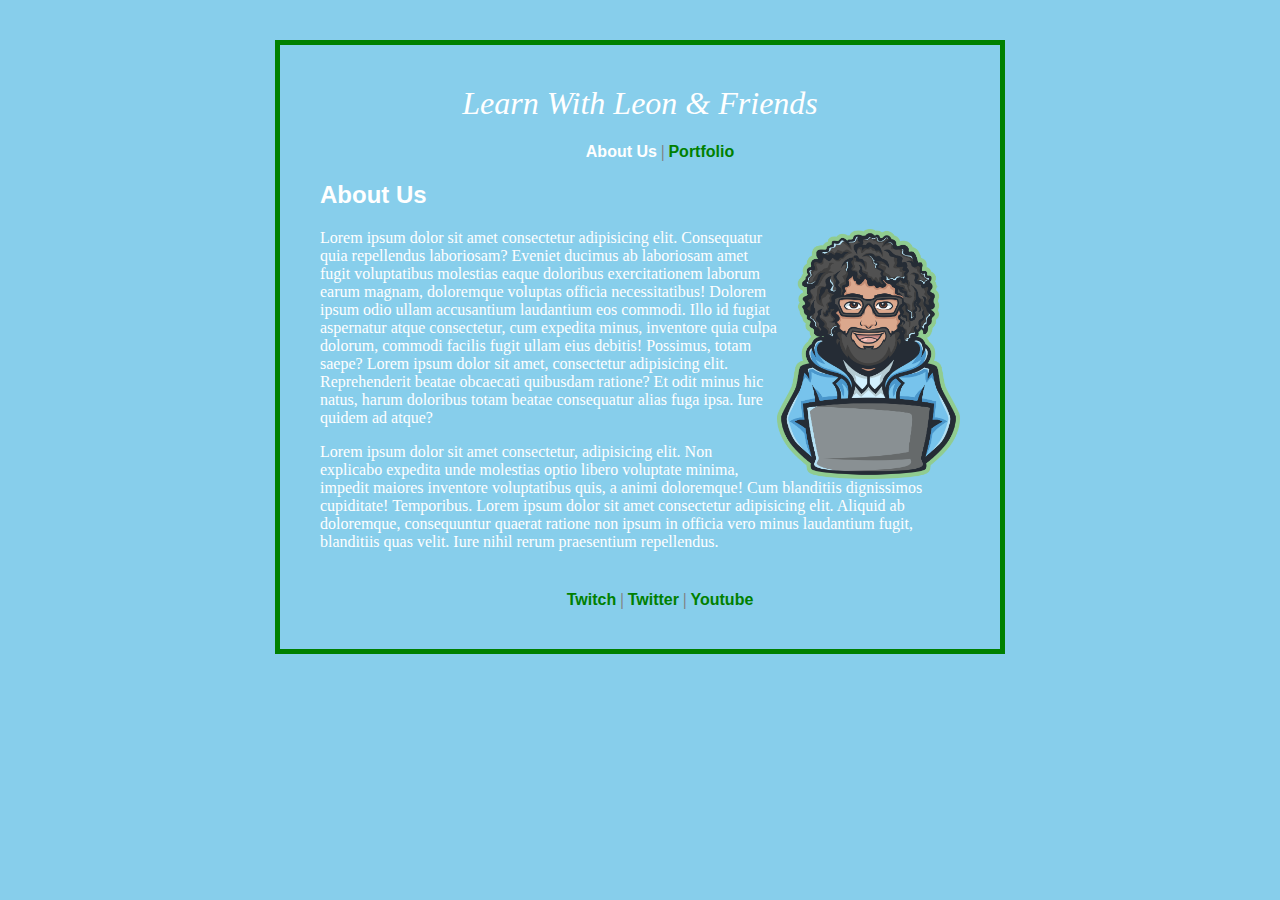
<file: html-practice/simple-site-lab/index.html>
<html lang="en">
  <head>
    <meta charset="UTF-8" />
    <meta name="viewport" content="width=device-width, initial-scale=1.0" />
    <link rel="stylesheet" href="style.css" />
    <title>Learn With Leon & Friends</title>
  </head>
  <body>
    <header>
      <h1>Learn With Leon & Friends</h1>
      <nav>
        <ul>
          <li> About Us</li>
          <span> | </span>
          <li><a href="#"> Portfolio</a></li>
        </ul>
      </nav>
    </header>
    <section>
      <h2>About Us</h2>
      <img src="logo.png" alt="logo" />
      <p>
        Lorem ipsum dolor sit amet consectetur adipisicing elit. Consequatur
        quia repellendus laboriosam? Eveniet ducimus ab laboriosam amet fugit
        voluptatibus molestias eaque doloribus exercitationem laborum earum
        magnam, doloremque voluptas officia necessitatibus! Dolorem ipsum odio
        ullam accusantium laudantium eos commodi. Illo id fugiat aspernatur
        atque consectetur, cum expedita minus, inventore quia culpa dolorum,
        commodi facilis fugit ullam eius debitis! Possimus, totam saepe? Lorem ipsum dolor sit amet, consectetur adipisicing elit. Reprehenderit beatae obcaecati quibusdam ratione? Et odit minus hic natus, harum doloribus totam beatae consequatur alias fuga ipsa. Iure quidem ad atque?
      </p>
      <p>
        Lorem ipsum dolor sit amet consectetur, adipisicing elit. Non explicabo
        expedita unde molestias optio libero voluptate minima, impedit maiores
        inventore voluptatibus quis, a animi doloremque! Cum blanditiis
        dignissimos cupiditate! Temporibus. Lorem ipsum dolor sit amet consectetur adipisicing elit. Aliquid ab doloremque, consequuntur quaerat ratione non ipsum in officia vero minus laudantium fugit, blanditiis quas velit. Iure nihil rerum praesentium repellendus.
      </p>
    </section>
    <footer>
      <ul>
        <li><a href="#">Twitch</a></li>
        <span> | </span>
        <li><a href="#">Twitter</a></li>
        <span> | </span>
        <li><a href="#">Youtube</a></li>
      </ul>
    </footer>
  </body>
</html>
</file>
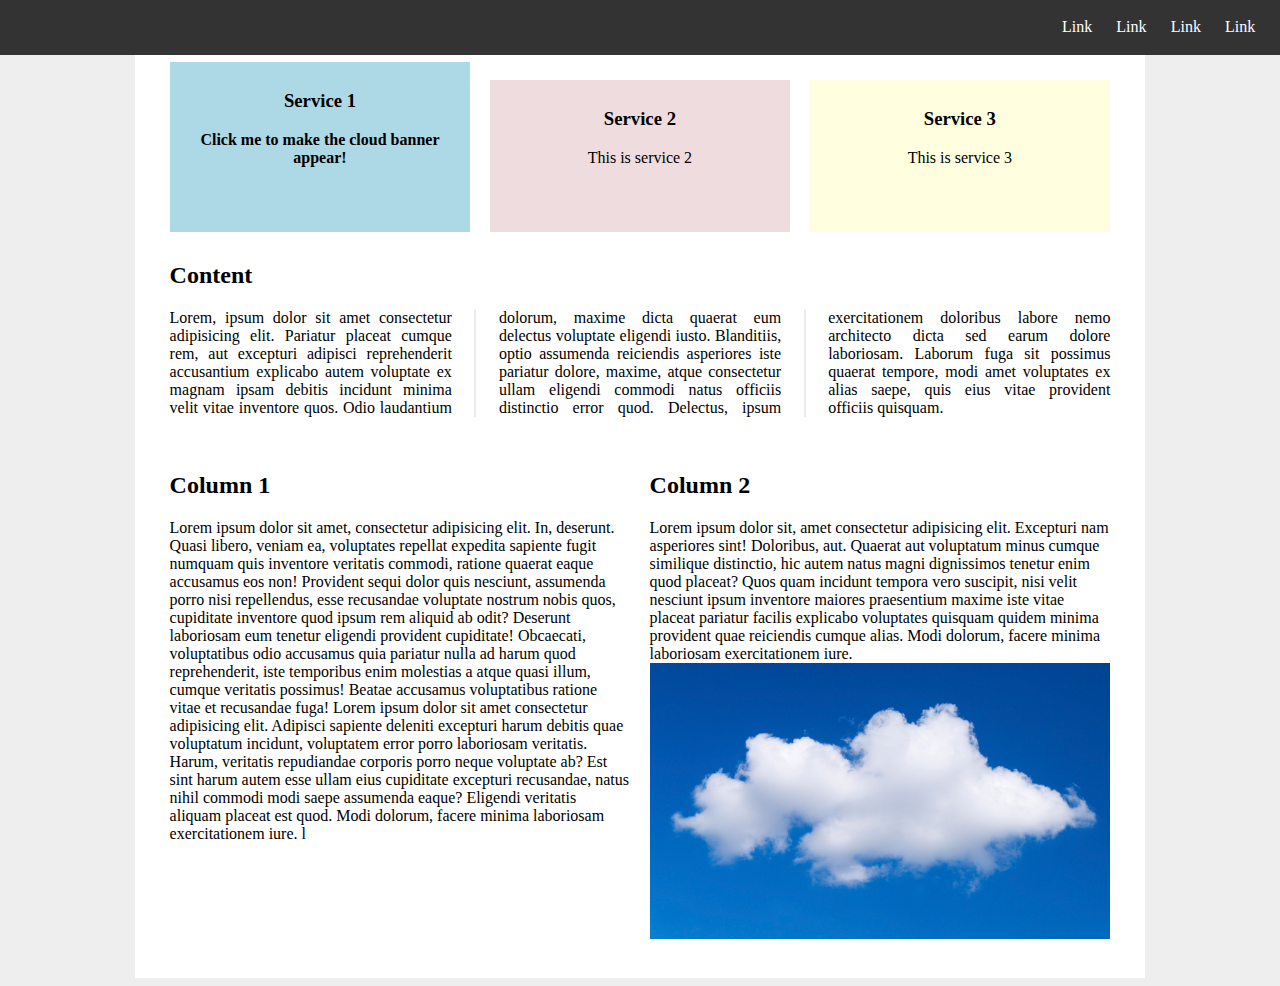
<file: layouts-float/layout1/index.html>
<!DOCTYPE html>
<html lang="en">
<head>
  <meta charset="UTF-8">
  <meta http-equiv="X-UA-Compatible" content="IE=edge">
  <meta name="viewport" content="width=device-width, initial-scale=1.0">
  <link rel="stylesheet" href="styles/style.css">
  <title>Layout 1</title>
</head>
<body>
 <header>
  <nav>
    <ul>
      <li><a href="#">Link</a></li>
      <li><a href="#">Link</a></li>
      <li><a href="#">Link</a></li>
      <li><a href="#">Link</a></li>
    </ul>
  </nav>
 </header>
 <main>
  <section class="banner">
    <img src="media/cloud.jpg" alt="cloud" class="hidden" id="cloud">
    <h1>Blue Sky Thinking! <br> Layout 1</h1>
  </section>
  <section class="services">
    <section class="service" id="service1">
      <h3>Service 1</h3>
      <p>Click me to make the cloud banner appear!</p>
    </section>
    <section class="service">
      <h3>Service 2</h3>
      <p>This is service 2</p>
    </section>
    <section class="service">
      <h3>Service 3</h3>
      <p>This is service 3</p>
    </section>
  </section>
  <article>
    <h2>Content</h2>
    <p>
      Lorem, ipsum dolor sit amet consectetur adipisicing elit. Pariatur placeat cumque rem, aut excepturi adipisci reprehenderit accusantium explicabo autem voluptate ex magnam ipsam debitis incidunt minima velit vitae inventore quos.
      Odio laudantium dolorum, maxime dicta quaerat eum delectus voluptate eligendi iusto. Blanditiis, optio assumenda reiciendis asperiores iste pariatur dolore, maxime, atque consectetur ullam eligendi commodi natus officiis distinctio error quod.
      Delectus, ipsum exercitationem doloribus labore nemo architecto dicta sed earum dolore laboriosam. Laborum fuga sit possimus quaerat tempore, modi amet voluptates ex alias saepe, quis eius vitae provident officiis quisquam.
    </p>
  </article>
  <section>
    <section class="column">
      <h2>Column 1</h2>
      <p>Lorem ipsum dolor sit amet, consectetur adipisicing elit. In, deserunt. Quasi libero, veniam ea, voluptates repellat expedita sapiente fugit numquam quis inventore veritatis commodi, ratione quaerat eaque accusamus eos non!
      Provident sequi dolor quis nesciunt, assumenda porro nisi repellendus, esse recusandae voluptate nostrum nobis quos, cupiditate inventore quod ipsum rem aliquid ab odit? Deserunt laboriosam eum tenetur eligendi provident cupiditate!
      Obcaecati, voluptatibus odio accusamus quia pariatur nulla ad harum quod reprehenderit, iste temporibus enim molestias a atque quasi illum, cumque veritatis possimus! Beatae accusamus voluptatibus ratione vitae et recusandae fuga!
      Lorem ipsum dolor sit amet consectetur adipisicing elit. Adipisci sapiente deleniti excepturi harum debitis quae voluptatum incidunt, voluptatem error porro laboriosam veritatis. Harum, veritatis repudiandae corporis porro neque voluptate ab?
      Est sint harum autem esse ullam eius cupiditate excepturi recusandae, natus nihil commodi modi saepe assumenda eaque? Eligendi veritatis aliquam placeat est quod. Modi dolorum, facere minima laboriosam exercitationem iure.
    l</p>
    </section>
    <section class="column">
      <h2>Column 2</h2>
      Lorem ipsum dolor sit, amet consectetur adipisicing elit. Excepturi nam asperiores sint! Doloribus, aut. Quaerat aut voluptatum minus cumque similique distinctio, hic autem natus magni dignissimos tenetur enim quod placeat?
      Quos quam incidunt tempora vero suscipit, nisi velit nesciunt ipsum inventore maiores praesentium maxime iste vitae placeat pariatur facilis explicabo voluptates quisquam quidem minima provident quae reiciendis cumque alias.  Modi dolorum, facere minima laboriosam exercitationem iure.
      <img src="media/cloud.jpg" alt="cloud">
    </section>
  </section>
 </main>
 <script src="scripts/script.js"></script>
</body>
</html>
</file>
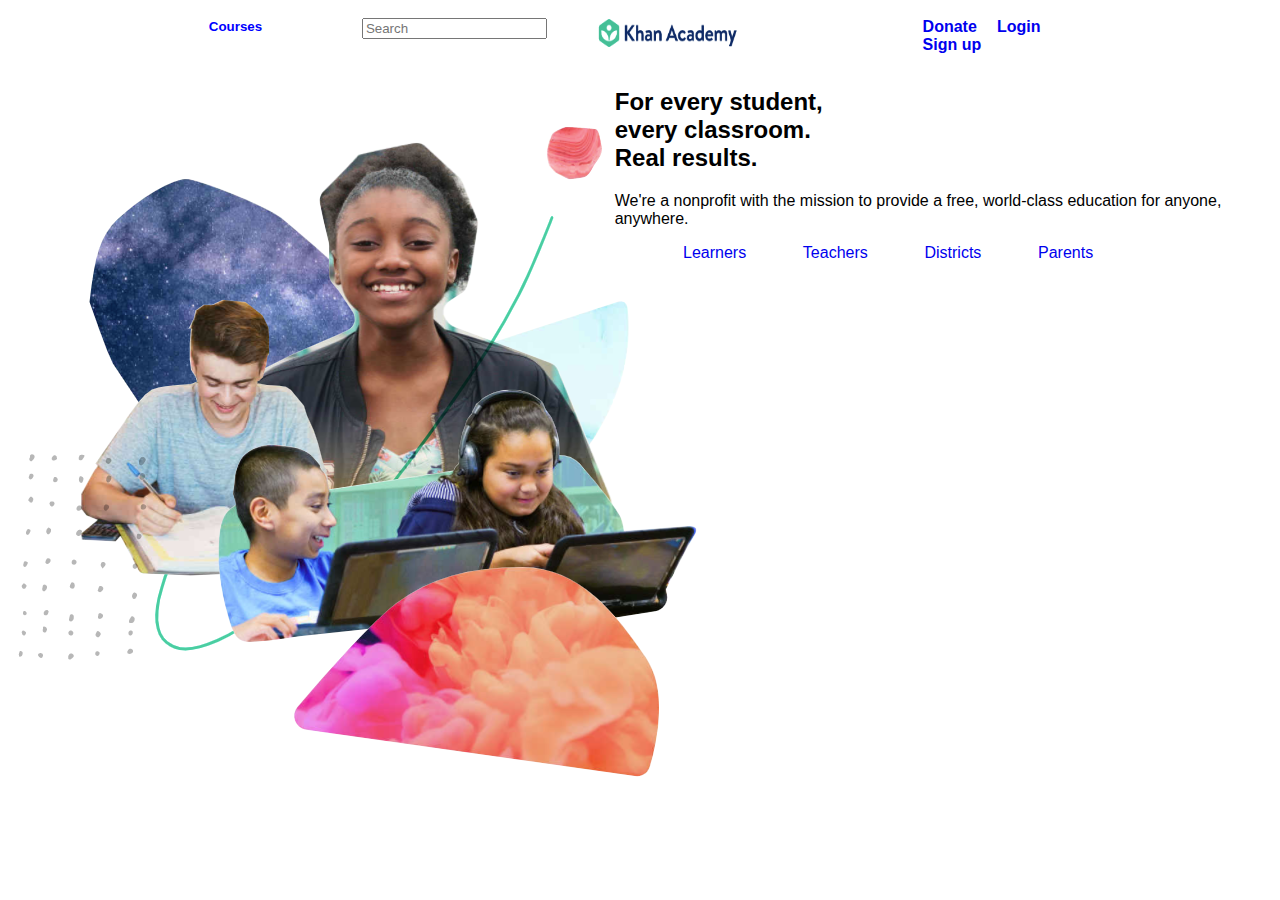
<file: layouts-float/layout2/index.html>
<!DOCTYPE html>
<html lang="en">
<head>
  <meta charset="UTF-8">
  <meta http-equiv="X-UA-Compatible" content="IE=edge">
  <meta name="viewport" content="width=device-width, initial-scale=1.0">
  <title>Layout 2 - Khan Academy</title>
  <link rel="stylesheet" href="styles/style.css">
</head>
<body>
  <header>
    <nav>
      <button>Courses</button>
      <form action="index.html">
        <input type="text" placeholder="Search">
      </form>
      <img src="media/logo.png" alt="Khan Academy logo">
      <ul>
        <li><a href="#">Donate</a></li>
        <li><a href="#">Login</a></li>
        <li><a href="#">Sign up</a></li>
      </ul>
    </nav>
    <section>
      <section>
        <img src="media/main-image.png" alt="students learning">
      </section>
      <section>
        <h2>
          For every student,
          every classroom.
          Real results.
        </h2>
        <p>We're a nonprofit with the mission to provide a free, world-class education for anyone, anywhere.</p>
        <ul>
          <li><a href="#">Learners</a> </li>
          <li><a href="#">Teachers</a> </li>
          <li><a href="#">Districts</a> </li>
          <li><a href="#">Parents</a> </li>
        </ul>
      </section>
    </section>
  </header> 
</body>
</html>
</file>
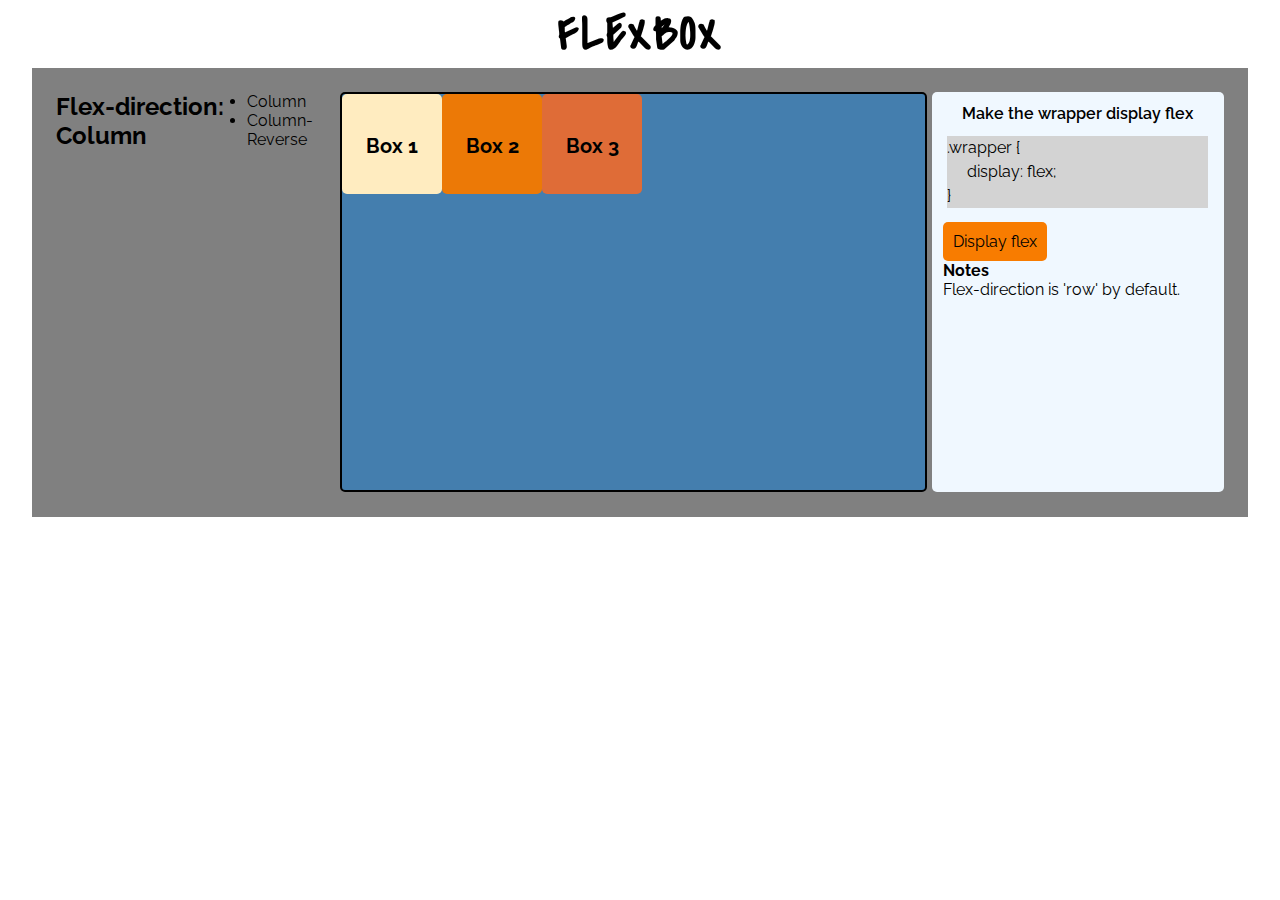
<file: positioning-docs/flexbox/index.html>
<!DOCTYPE html>
<html lang="en">
<head>
  <meta charset="UTF-8">
  <meta http-equiv="X-UA-Compatible" content="IE=edge">
  <meta name="viewport" content="width=device-width, initial-scale=1.0">
  <link href='https://fonts.googleapis.com/css?family=Covered+By+Your+Grace|Raleway:100,500,600,800' rel='stylesheet'>
  <link rel="stylesheet" href="style.css">
  <title>Flexbox Demo</title>
</head>
<body>
  <h1>Flexbox</h1>
  <main>
    <section class="container">
      <h2 class="flex-title ">Flex-direction: Column</h2>
      <ul>
        <li>Column</li>
        <li>Column-Reverse</li>
      </ul>
      <section class="visual container1">
        <div class="one box">
          <p>Box 1</p>
        </div>
        <div class="two box">
          <p>Box 2</p>
        </div>
        <div class="three box">
          <p>Box 3</p>
        </div>
      </section>
      <section class="code-section">
        <p class="objective">Make the wrapper display flex</p>
        <code>
          .wrapper { 
            <p class="inline">display: flex; </p>
          } 
        </code>
        <input type="button" value="Display flex" id="displayFlexBtn">
        <p class="notes">
          <p class="important">Notes</p>
          Flex-direction is 'row' by default.
        </p>
      </section>
    </section>
   
  </main>
  <script src="script.js"></script>
</body>
</html>
</file>
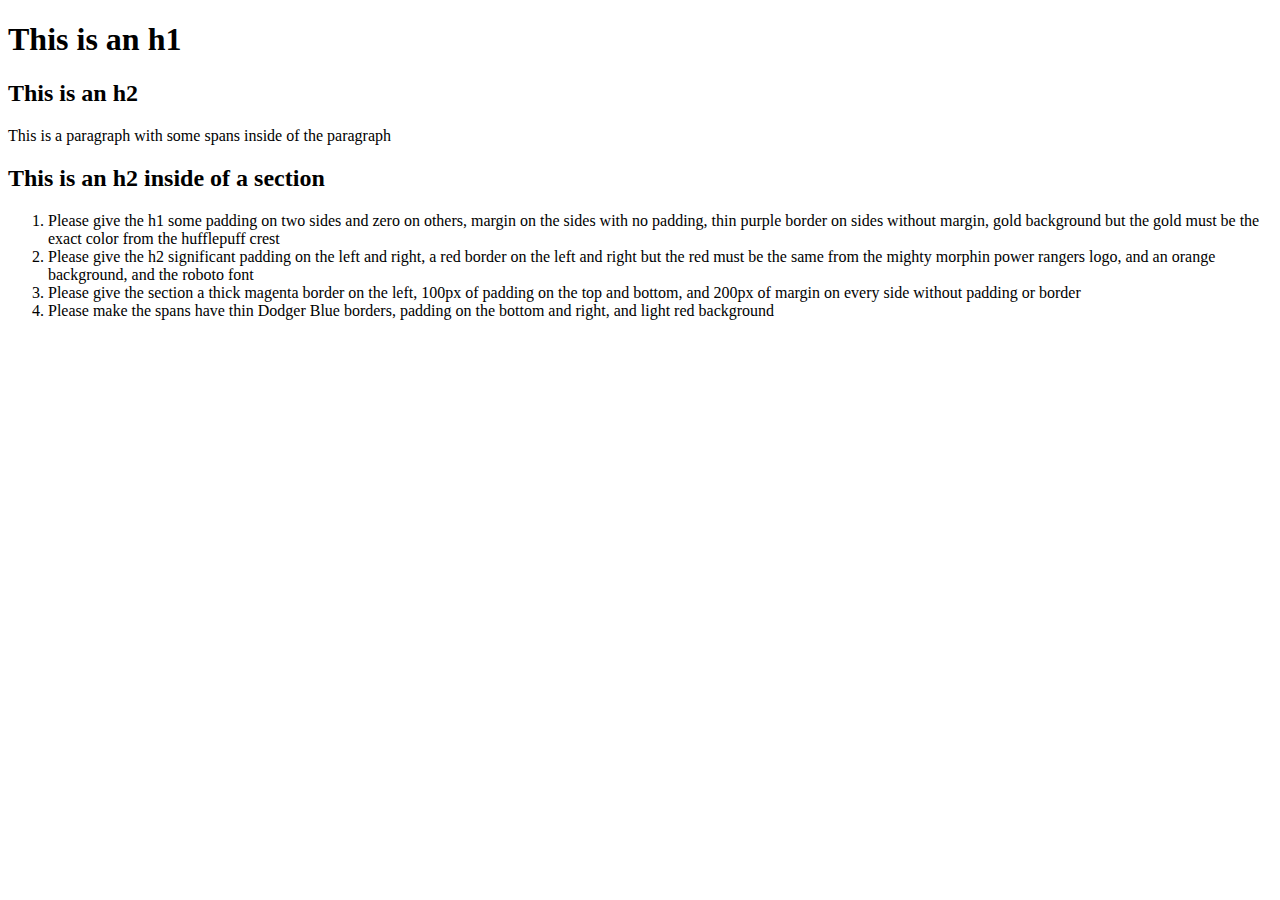
<file: course-material/class11-materials/box-model-practice/index.html>
<!DOCTYPE html>
<html lang="en">
	<head>
		<title>Blank Template</title>
		<!-- external CSS link -->
		<link rel="stylesheet" href="css/style.css">
	</head>
	<body>
		<h1>This is an h1</h1>
		<h2>This is an h2</h2>
		<p>This is a paragraph with some <span>spans</span> inside of <span>the</span> paragraph</p>
		<section>
			<h2>This is an h2 <span>inside</span> of a section</h2>
		</section>

		<ol>
			<li>Please give the h1 some padding on two sides and zero on others, margin on the sides with no padding, thin purple border on sides without margin, gold background but the gold must be the exact color from the hufflepuff crest</li>
			<li>Please give the h2 significant padding on the left and right, a red border on the left and right but the red must be the same from the mighty morphin power rangers logo, and an orange background, and the roboto font </li>
			<li>Please give the section a thick magenta border on the left, 100px of padding on the top and bottom, and 200px of margin on every side without padding or border</li>
			<li>Please make the spans have thin Dodger Blue borders, padding on the bottom and right, and light red background </li>
		</ol>

	</body>
</html>
</file>
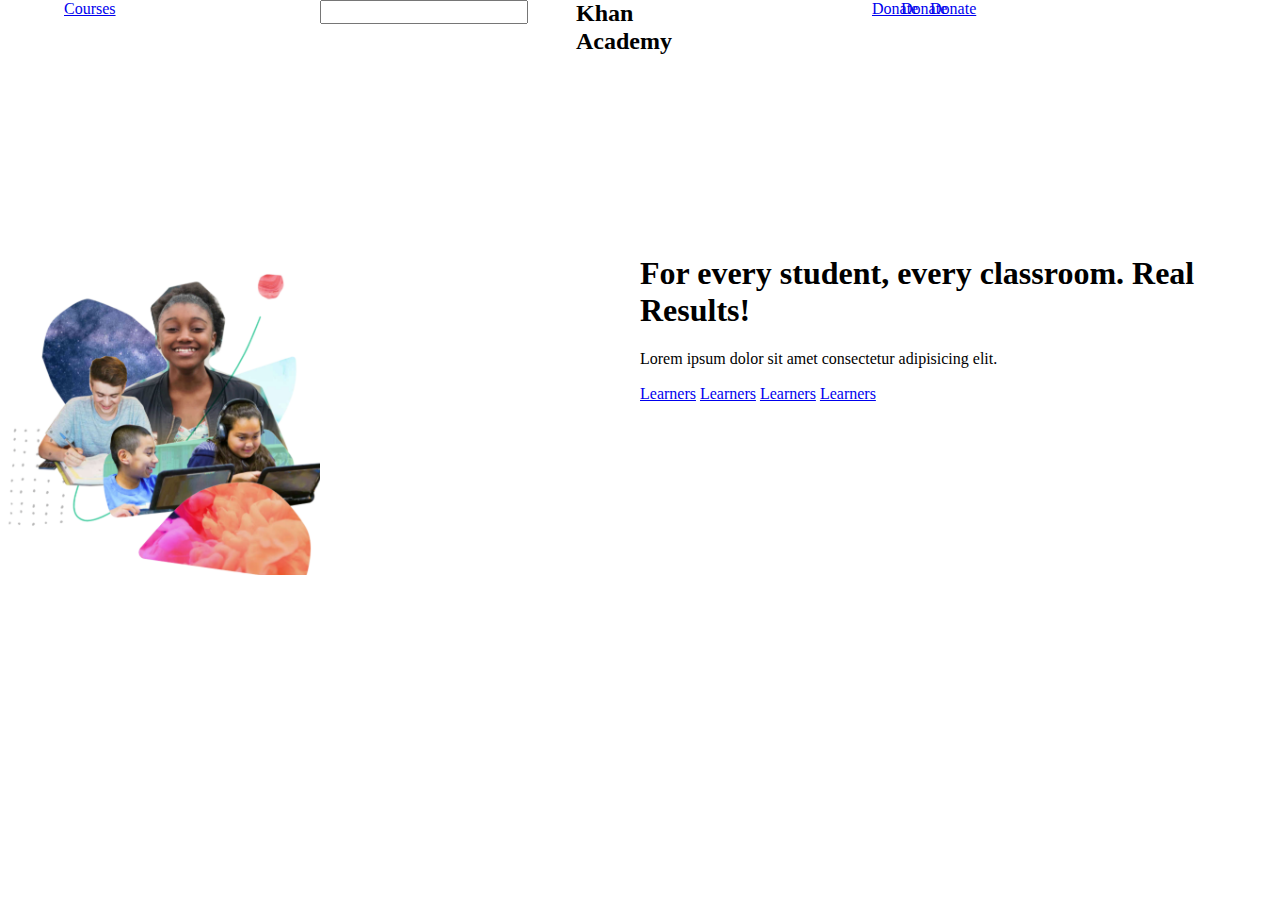
<file: course-material/class11-materials/layout2/index.html>
<!DOCTYPE html>
<html lang="en">
	<head>
  	<meta charset="utf-8">
  	<meta name="description" content="Your description goes here">
  	<meta name="keywords" content="one, two, three">
		<meta name="viewport" content="width=device-width, initial-scale=1">
		
		<title>Blank Template</title>

		<!-- external CSS link -->
		<link rel="stylesheet" href="css/normalize.css">
		<link rel="stylesheet" href="css/style.css">
	</head>
	<body>
		<header>
			<nav>
				<a href="#">Courses</a>
				<form action="">
					<input type="text">
				</form>
				<h2>Khan Academy</h2>
				<ul>
					<li><a href="#">Donate</a></li>
					<li><a href="#">Donate</a></li>
					<li><a href="#">Donate</a></li>
				</ul>
			</nav>
		</header>
		<main>
			<section>
				<img src="khan.png" alt="kids learning">
			</section>
			<section>
				<h1>For every student, every classroom. Real Results!</h1>
				<p>Lorem ipsum dolor sit amet consectetur adipisicing elit.</p>
				<a href="#">Learners</a>
				<a href="#">Learners</a>
				<a href="#">Learners</a>
				<a href="#">Learners</a>
			</section>
		</main>

		<script type="text/javascript" src="js/main.js"></script>
	</body>
</html>
</file>
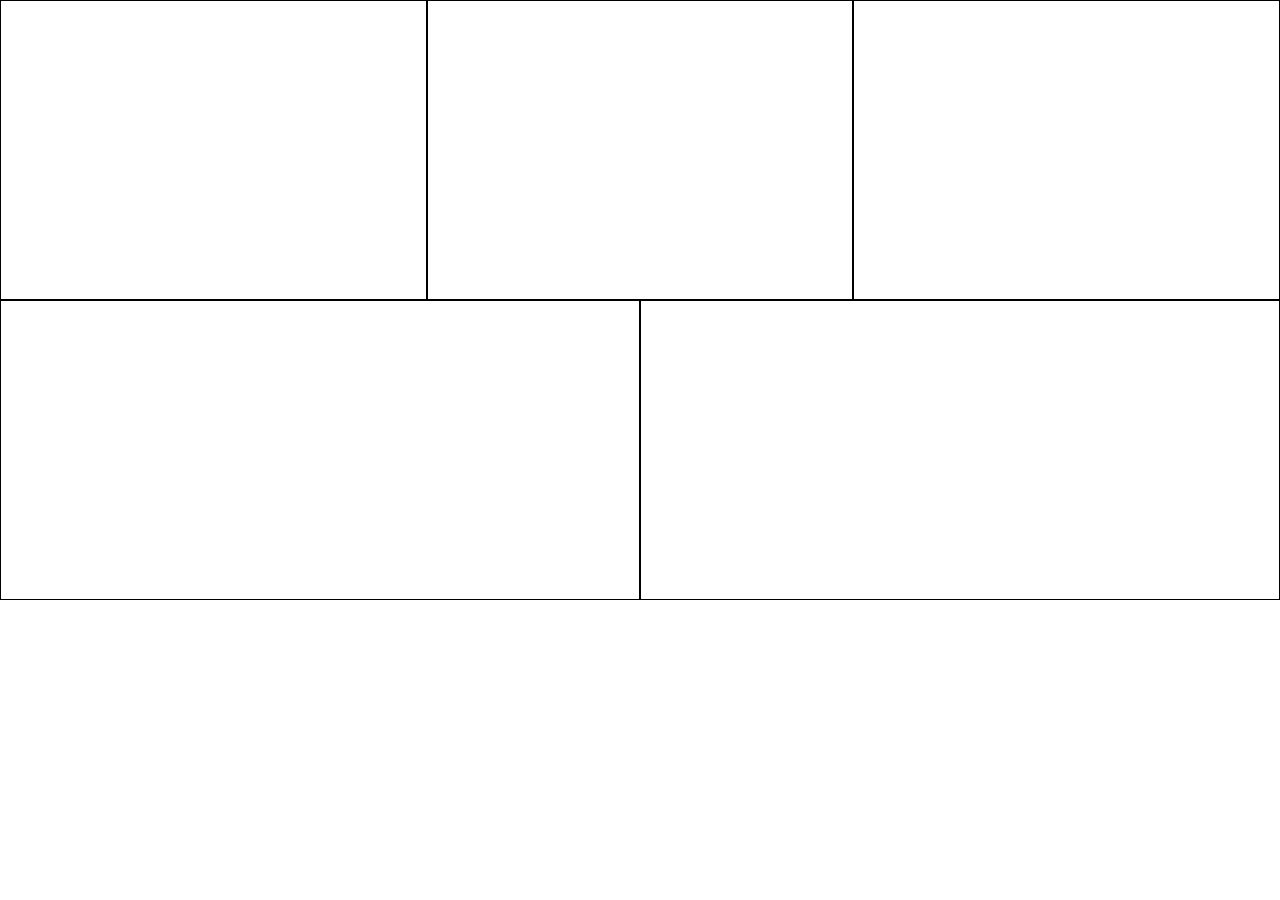
<file: course-material/class11-materials/media-query-practice/index.html>
<!DOCTYPE html>
<html lang="en">
	<head>
  	<meta charset="utf-8">
  	<meta name="description" content="Your description goes here">
  	<meta name="keywords" content="one, two, three">
	<meta name="viewport" content="width=device-width, initial-scale=1">
		
		<title>Blank Template</title>

		<!-- external CSS link -->
		<link rel="stylesheet" href="css/normalize.css">
		<link rel="stylesheet" href="css/style.css">
	</head>
	<body>
		<main>
			<section></section>
			<section></section>
			<section></section>
		</main>
		<section class="bottom">
			<section></section>
			<section></section>
		</section>
		<script type="text/javascript" src="js/main.js"></script>
	</body>
</html>
</file>
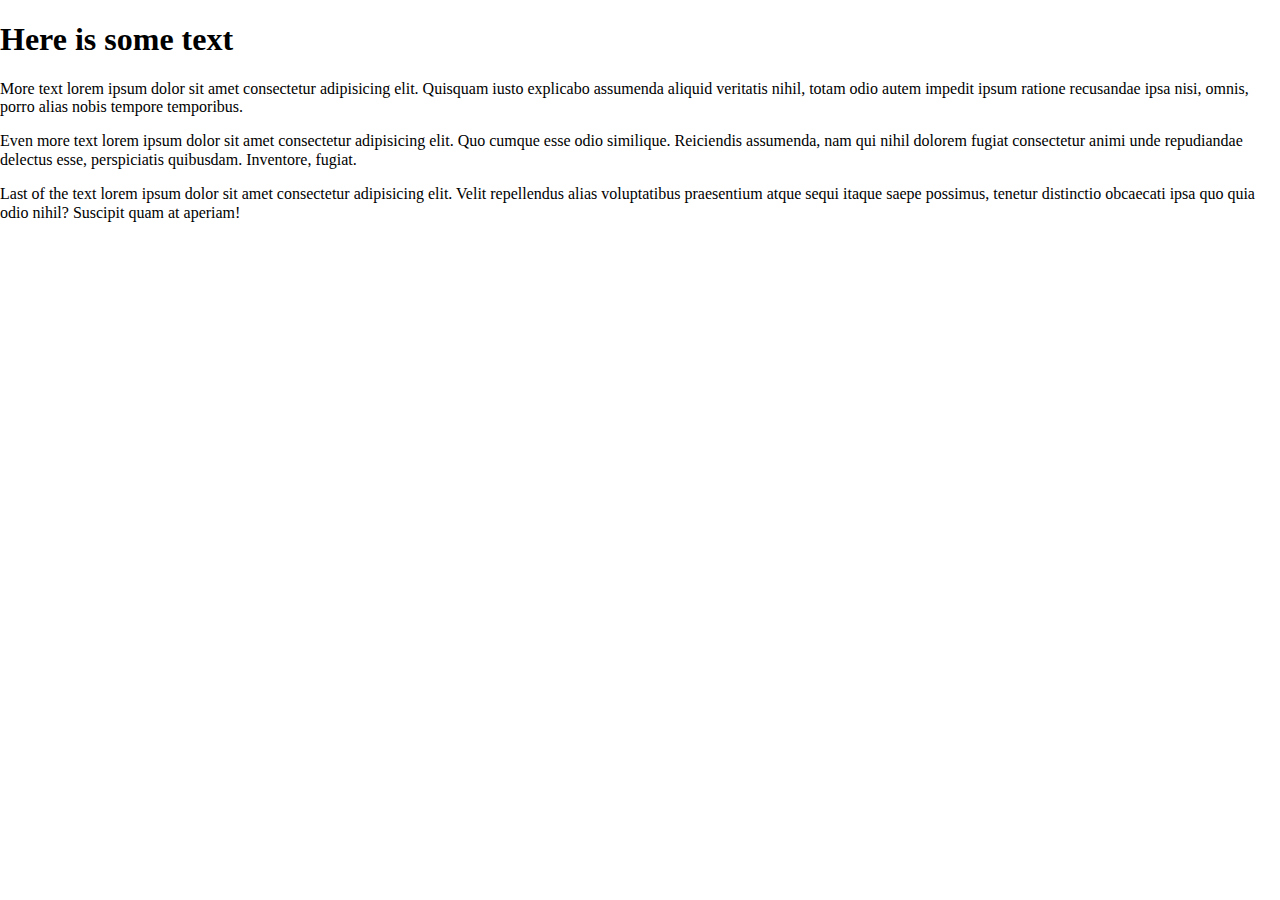
<file: course-material/class11-materials/rem-practice/index.html>
<!DOCTYPE html>
<html lang="en">
	<head>
  	<meta charset="utf-8">
  	<meta name="description" content="Your description goes here">
  	<meta name="keywords" content="one, two, three">
	<meta name="viewport" content="width=device-width, initial-scale=1">
		
		<title>Blank Template</title>

		<!-- external CSS link -->
		<link rel="stylesheet" href="css/normalize.css">
		<link rel="stylesheet" href="css/style.css">
	</head>
	<body>

		<h1>Here is some text</h1>

		<section class="heyo">
			<p class="someText">More text lorem ipsum dolor sit amet consectetur adipisicing elit. Quisquam iusto explicabo assumenda aliquid veritatis nihil, totam odio autem impedit ipsum ratione recusandae ipsa nisi, omnis, porro alias nobis tempore temporibus.</p>

			<p class="moreText">Even more text lorem ipsum dolor sit amet consectetur adipisicing elit. Quo cumque esse odio similique. Reiciendis assumenda, nam qui nihil dolorem fugiat consectetur animi unde repudiandae delectus esse, perspiciatis quibusdam. Inventore, fugiat.</p>
			
			<p class="lastText">Last of the text lorem ipsum dolor sit amet consectetur adipisicing elit. Velit repellendus alias voluptatibus praesentium atque sequi itaque saepe possimus, tenetur distinctio obcaecati ipsa quo quia odio nihil? Suscipit quam at aperiam!</p>
		</section>

		<script type="text/javascript" src="js/main.js"></script>
	</body>
</html>
</file>
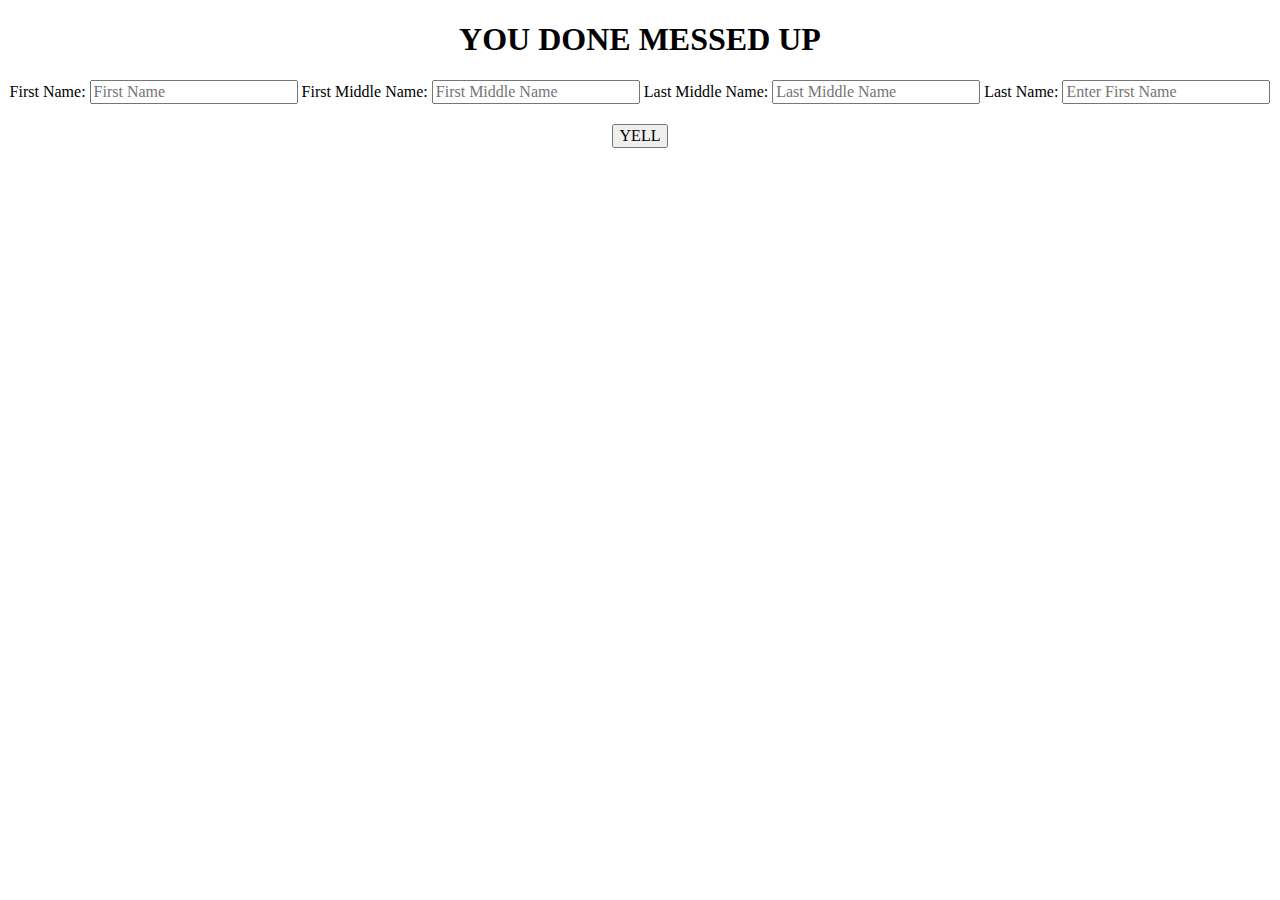
<file: course-material/class12-materials/angry-parent-simulator/index.html>
<!DOCTYPE html>
<html lang="en">
	<head>
    	<meta charset="utf-8">
    	<meta name="description" content="This app simulates when your parental unit is really mad at you">
    	<meta name="keywords" content="mom, dad, yell">

		<title>Angry Parent Simulator</title>

		<!-- external CSS link -->
		<link rel="stylesheet" href="css/normalize.css">
		<link rel="stylesheet" href="css/style.css">
	</head>
	<body>

		<h1>YOU DONE MESSED UP</h1>

		<form>
			<label for="firstName"> First Name: </label>
			<input id="firstName" type="text" placeholder="First Name">
			<label for="firstMiddle"> First Middle Name: </label>
			<input id="firstMiddle" type="text" placeholder="First Middle Name">
			<label for="lastMiddle"> Last Middle Name: </label>
			<input id="lastMiddle" type="text" placeholder="Last Middle Name">
			<label for="lastName"> Last Name: </label>
			<input id="lastName" type="text" placeholder="Enter First Name">
		</form>

		<button id="yell" type="button" name="button">YELL</button>

		<h2 id="placeToYell"></h2>


		<script type="text/javascript" src="js/main.js"></script>
	</body>
</html>
</file>
<file: html-practice/simple-site-lab/style.css>
body {
  width: 50vw;
  margin: 40px auto;
  background-color: skyblue;
  color: white;
  border: 5px solid green; 
  padding: 40px;
  height: max-content;
}

header {
  text-align: center;
}

h1 {
  font-style: italic;
  font-weight: 500;
}

ul {
    text-align: center;
}

ul li {
  list-style-type: none;
  font-weight: bold;
  display: inline-block;
  font-family: sans-serif;
  
}

li a {
  text-decoration: none;
  color: green;
}

span {
  color: gray;
  font-weight: bolder;
}

h2 {
  font-family: sans-serif;
}

img {
    max-height: 250px;
    float: right;
}

footer ul {
    margin-top: 40px;
    margin-bottom: 0;
}
</file>
<file: layouts-float/layout1/styles/style.css>
html, body{
  background-color: #eeeeee;
}
nav{
  width: 100%;
  position: fixed;
  top: 0;
  left: 0;
  padding: 3px;
  background-color: #333333;
  z-index: 1;
}

ul li, li a{
  margin: 0 1%;
  color: white;
  float: right;
  list-style: none;
  text-decoration: none;
}

ul{
  margin: 1.2%;
}
ul:after{
  content: "";
  display: block;
  clear: both;
}

main{
  width: 75vw;
  background-color: white;
  margin: 0 auto;
  padding: 2%;
}

.banner{
  position: relative;
  max-height: 350px;
  text-align: center;
  overflow:hidden;
}
.banner img{
  max-height: 800px;
  overflow: hidden;
  margin: 0 auto;
  width: 98%;
}

h1{
  position: absolute;
  top: 10%;
  width: 100%;
  text-align: center;
  margin: 0;
  color: white;
}

.services{
  width: 100%;
  height: 20vh;
  margin-top: 2%;
  overflow: hidden;
}
.service{
  width: 29.33%;
  margin: 1%;
  padding: 1%;
  height: 200px;
  float: left;
  background-color: lightgrey;
  position: relative;
}
.service *{
  text-align: center;
  color: black;
}

.services:after{
  content: "";
  display: block;
  clear: both;
}

.service:nth-child(2),
.service:nth-child(3){
  top: 10%;
  background-color: #efdcde;
}

.service:nth-child(3){
  background-color: lightyellow;
}


#service1, #service1 *{
  background-color: lightblue;
  font-weight: bold;
  color: black;
}

#service1 > p:hover{
  background-color:#7ebfd4;
  border:1px solid grey;
  border-radius: 2%;
  transition:all 0.125s ease-in-out;
}



article{
  padding: 1%;
}
article p{
  column-count: 3;
  column-gap: 5%;
  column-rule: 2px solid #ebebeb;
  text-align: justify;
}

.column{
  float: left;
  width: 48%;
  margin: 1%;
}

article + section:after{
  content: "";
  display: block;
  clear: both;
}

.column img{
  width: 100%;
}

.hidden{
  display:none;
}
</file>
<file: layouts-float/layout2/styles/style.css>
html *{
  font-family: Arial, Helvetica, sans-serif;
}

header nav > *{
  float: left;
  width: 15%;
  margin: 1% 2.5%;
  color: blue;
  font-weight: bold;
}

nav{
  width: 80%;
  margin: 0 auto;
}
nav:after{
  content: "";
  display: block;
  clear:both;
}
button{
  background-color: transparent;
  border: none;
}
nav img{
  height: 50px;
  width: 20%;
  margin-top: 0%;
}

nav ul{
  width: 20%;
  margin-left: 8%;
  margin-top: 1%;
}

ul li{
  float: left;
  margin: 0 5%;
  list-style: none;
  font-size: inherit;
}

li a{
  text-decoration: none;
}

nav + section > *{
  float: left;
  width: 48%;
}

h2{
  width: 35%;
}
</file>
<file: positioning-docs/flexbox/style.css>
/*
Next Objective::
1. Make column types stack under the flex-title
2. Make each column type clickable
3. Create different buttons for different properties
*/

*{
  margin: 0;
  padding: 0;
  font-family: 'Raleway',sans-serif;
}

h1{
  font-family: 'Covered By Your Grace', sans-serif;
  font-size: 50px;
  text-transform: uppercase;
  letter-spacing: 2px;
  text-align: center;
}

/*Main styling */
main{
  width: 95vw;
  margin: 0 auto;
}

/*Container section styling */
.container{
  background-color: grey;;
  display: flex;
  min-height: 400px;
  justify-content: center;
  column-gap: 5px;
  margin: 0 auto;
  padding: 2%;
}


/* Visual container styling */
.visual{
 background-color: rgb(68, 126, 174);
 border: 2px solid black;
 border-radius: 5px;
 display: flex;
 width: 65vw;
}

.box{
  border-radius: 5px;
  height: 100px;
  width: 100px;
}

.box p{
  font-size: 20px;
  font-weight: bold;
  position: relative;
  text-align: center;
  top: 40%;
}
.one{
  background-color: #ffecc0;
}

.two{
  background-color: #ec7906;
}

.three{
  background-color: rgb(223, 108, 55);
  justify-self: flex-end;
}

/* Code container Styling*/
.objective{
  font-weight: 600;
  text-align: center;
}

.code-section{
  background-color: aliceblue;
  border-radius: 5px;
  padding: 1%;
  width: 30vw;
}

code{
  background-color: lightgrey;
  display: block;
  margin: 5% 1.5%;
  line-height: 1.5;
}

#displayFlexBtn{
  background-color:#f87c00;
  border: none;
  border-radius: 5px;
  font-size: 16px;
  padding: 10px;
}

/* Styling */
.flex-style{
  display: flex;
  justify-content: center;
  align-items: center;
}

.inline{
  margin-left: 20px;
}

.important{
  font-weight: bold;
}
/*Major Components */
input[type="button"]:hover{
  cursor: pointer;
}
</file>
<file: course-material/class11-materials/box-model-practice/css/style.css>
/* Please give the h1 some padding on two sides and zero on others, margin on the sides with no padding, thin purple border on sides without margin, gold background but the gold must be the exact color from the hufflepuff crest */

/* Please give the h2 significant padding on the left and right, a red border on the left and right but the red must be the same from the mighty morphin power rangers logo, and an orange background, and the roboto font */

/* Please give the section a thick magenta border on the left, 100px of padding on the top and bottom, and 200px of margin on every side without padding or border */

/* Please make the spans have thin Dodger Blue borders, padding on the bottom and right, and light red background */
</file>
<file: course-material/class11-materials/layout2/css/style.css>
/* Box Model Hack */
* {
  box-sizing: border-box;
}

/* Clear fix hack */
.clearfix:after {
     content: ".";
     display: block;
     clear: both;
     visibility: hidden;
     line-height: 0;
     height: 0;
}

.clear {
	clear: both;
}

/******************************************
/* BASE STYLES
/*******************************************/

body {

}


/******************************************
/* LAYOUT
/*******************************************/
header nav > *{
  float: left;
  width: 10%;
  margin: 0 5%;
  list-style: none;
}
header nav li{
  float: left;
  width: 33%;
}
main > section{
  width: 50%;
  height: 600px;
  float: left;
}
img{
  width:50%;
}
main > section h1, main > section img{
  margin-top: 200px;
}  

/******************************************
/* ADDITIONAL STYLES
/*******************************************/
</file>
<file: course-material/class11-materials/media-query-practice/css/style.css>
/* Box Model Hack */
* {
  box-sizing: border-box;
}

/* Clear fix hack */
.clearfix:after {
     content: ".";
     display: block;
     clear: both;
     visibility: hidden;
     line-height: 0;
     height: 0;
}

.clear {
	clear: both;
}

/******************************************
/* BASE STYLES
/*******************************************/


/******************************************
/* LAYOUT
/*******************************************/

main section, .bottom section{
  width: 33.3333%;
  height: 300px;
  border: 1px solid black;
  float: left;
}
.bottom section{
  width: 50%;
}

/******************************************
/* ADDITIONAL STYLES
/*******************************************/

/* On mobile, please make all sections stack  */

/* On tablet, please make the sections in main stack  */

/* On laptop, please keep the normal layout, but everything should be light green */

/* On larger screens, please keep the normal layout, but everything should be light blue */
</file>
<file: course-material/class11-materials/rem-practice/css/style.css>
/* Box Model Hack */
* {
  box-sizing: border-box;
}

/* Clear fix hack */
.clearfix:after {
     content: ".";
     display: block;
     clear: both;
     visibility: hidden;
     line-height: 0;
     height: 0;
}

.clear {
	clear: both;
}

/******************************************
/* BASE STYLES
/*******************************************/

/******************************************
/* LAYOUT
/*******************************************/

/******************************************
/* ADDITIONAL STYLES
/*******************************************/

/* Please make the someText 12px, moreText 16px, and lastText 27px */


/* Please double the font-size of someText, moreText, and lastText (still using px) */


/* Please set a base font-size on heyo, and make someText 12px, moreText 16px, and lastText 27px BUT use ems instead of px */


/* Please double the size of someText, moreText, and lastText using ems, but only make one change */


/* Please wrap lastText in a new section with the class of utOh and give it a base font size of 40px */


/* Please fix your doubling of lastText, buy converting to rems */
</file>
<file: course-material/class12-materials/angry-parent-simulator/css/style.css>
/******************************************
/* HOT GARBAGE - PLEASE DON'T MIMIC THIS CSS
/*******************************************/

/* Box Model Hack */
*{
  box-sizing: border-box;
}

/******************************************
/* LAYOUT
/*******************************************/
h1, h2, form{
  text-align: center;
}
button{
  display: block;
  margin: 20px auto;
}
ul{
  width: 100px;
  height: 200px;
  border: 3px solid black;
  margin: 0 auto;
  list-style: none;
  padding: 0;
}
li{
  text-align: center;
  width: 94px;
  height: 49px;
  border: 1px solid black;
}
h2{
  font-size: 100px;
  color: red;
  font-weight: bold;
}
/******************************************
/* ADDITIONAL STYLES
/*******************************************/
</file>
